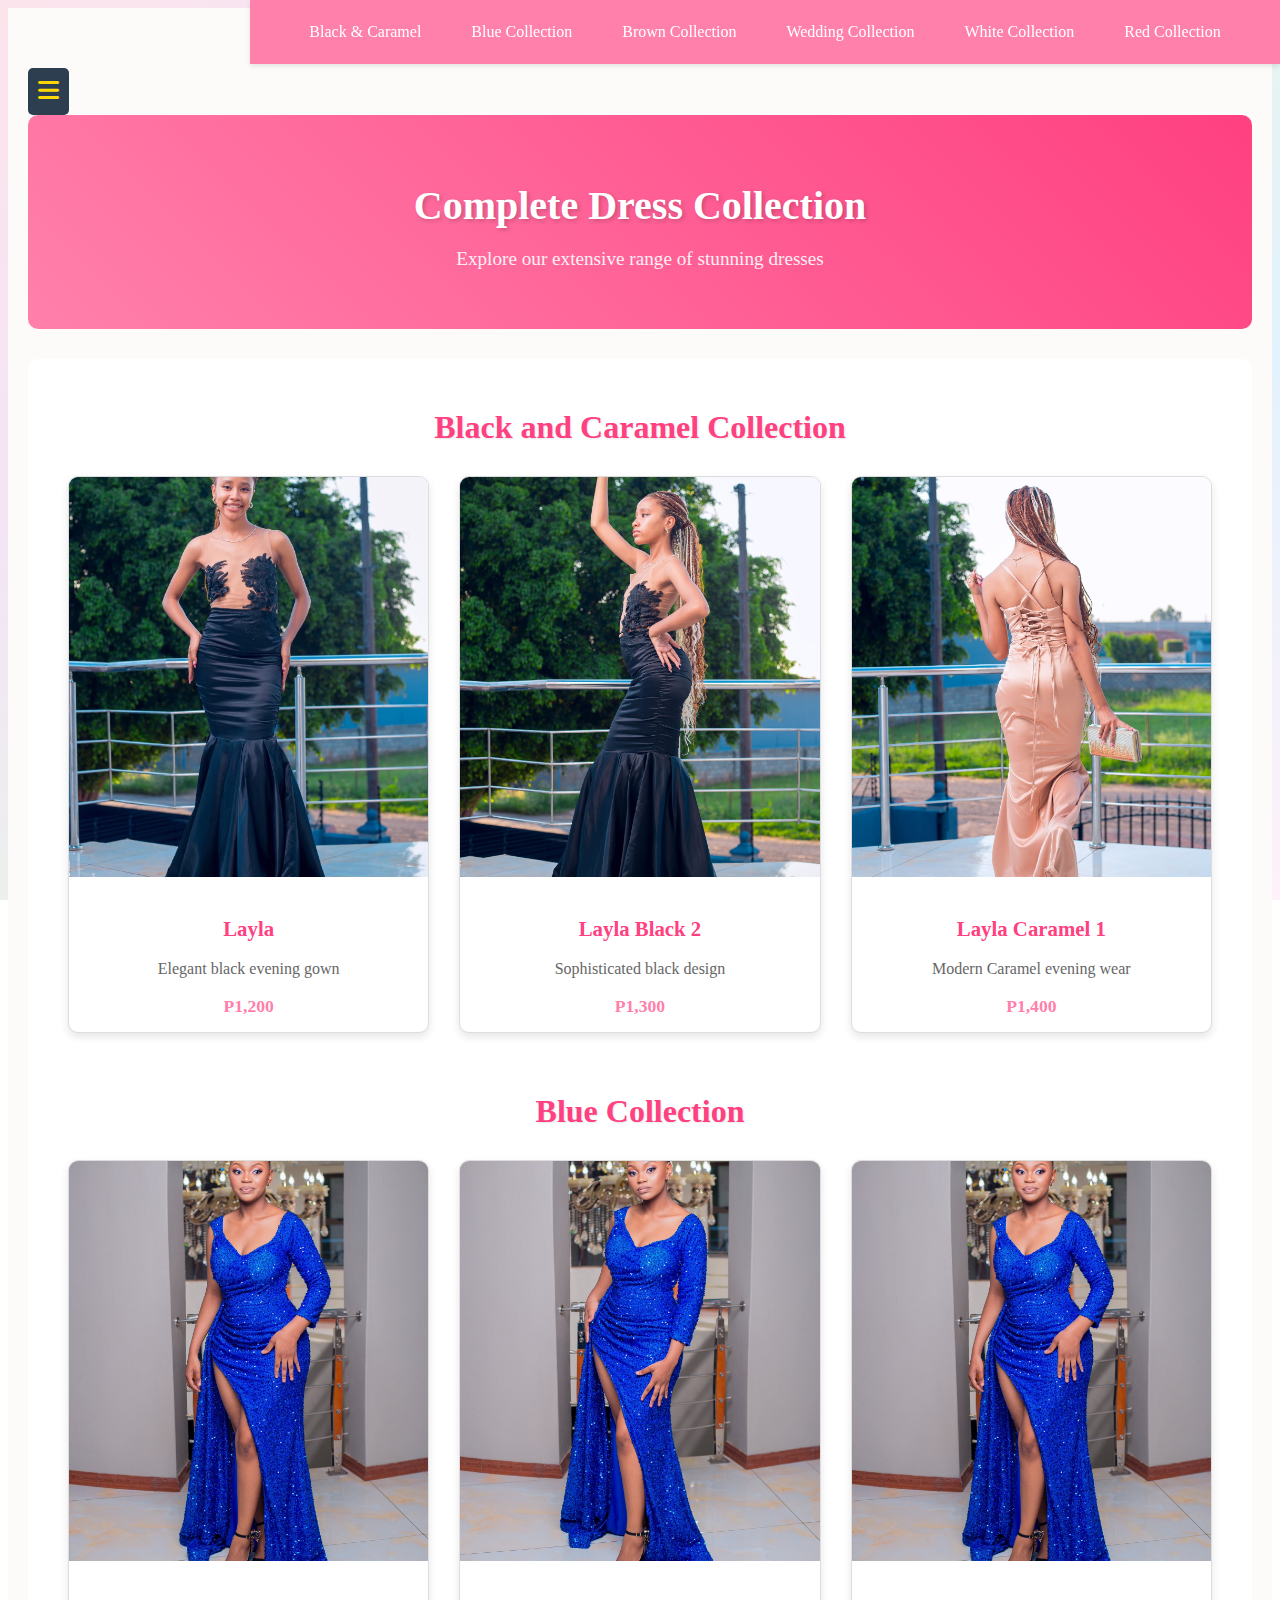
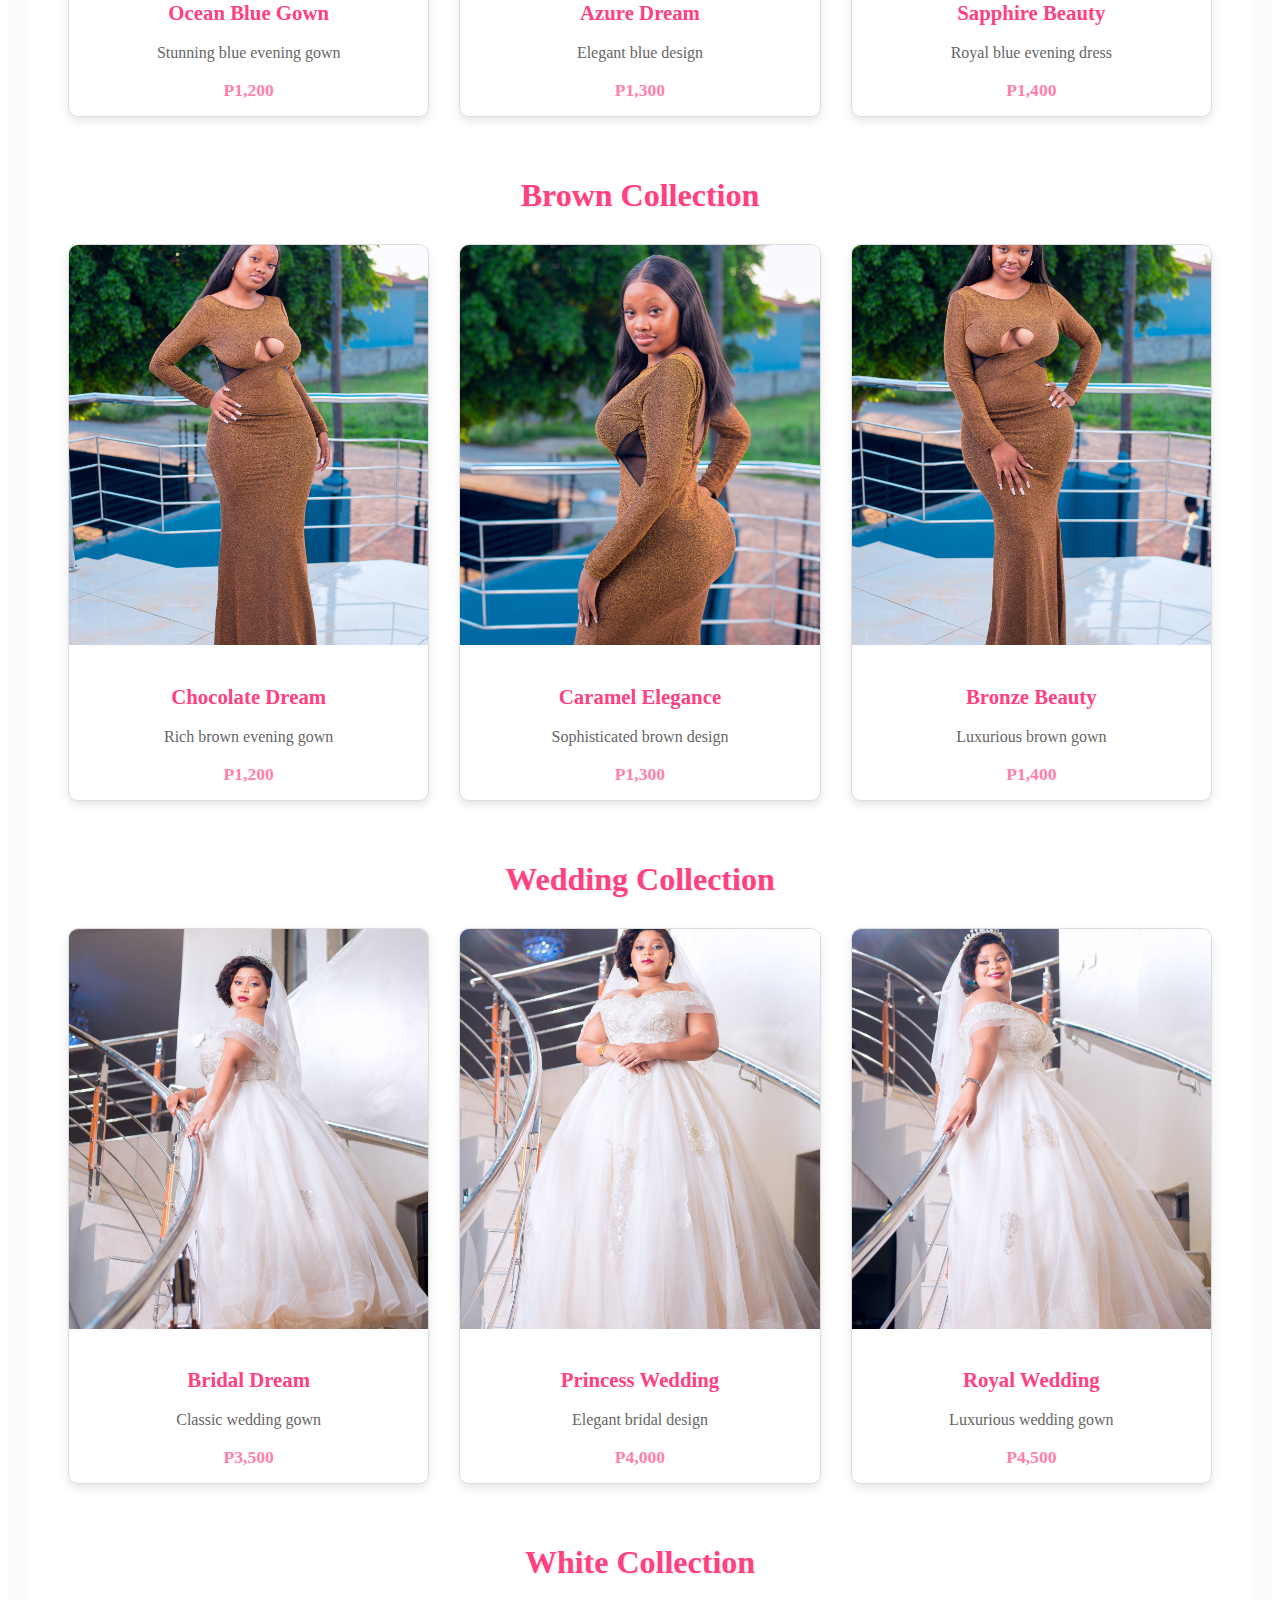
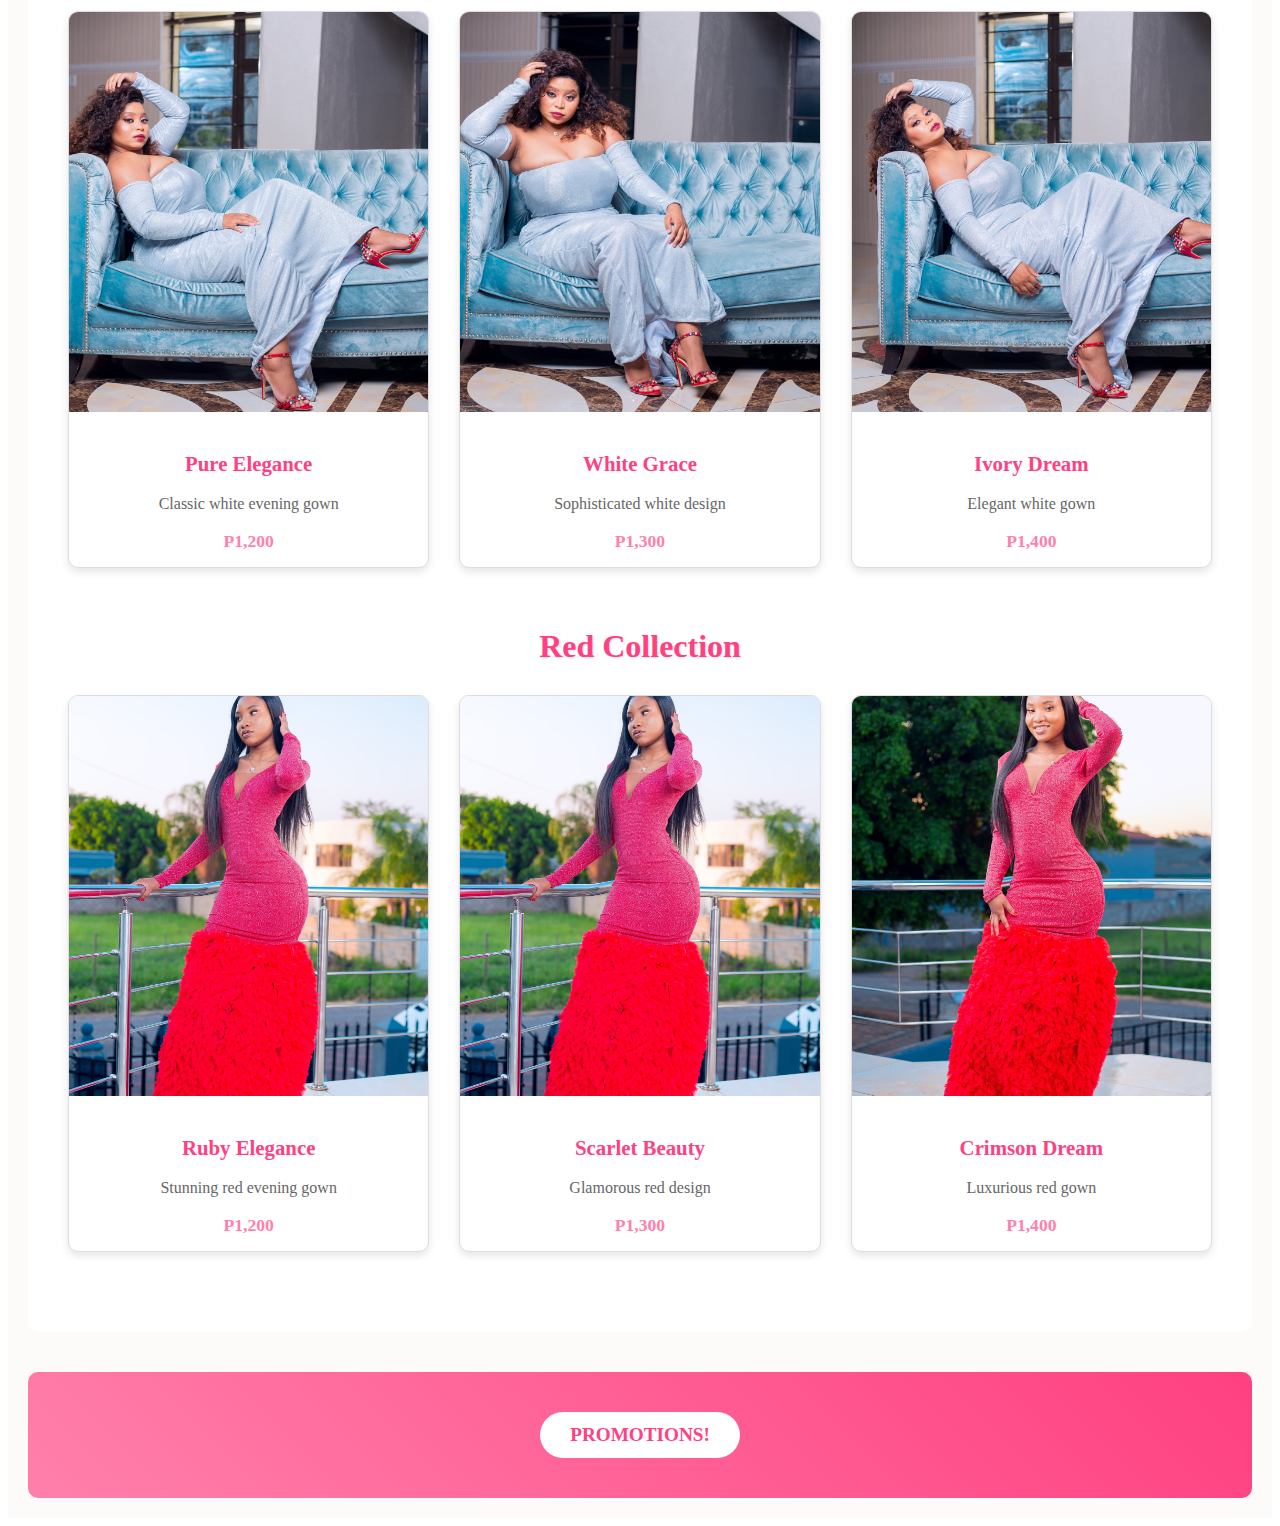
<file: all.html>
<!DOCTYPE html>
<html lang="en">
<head>
    <meta charset="UTF-8">
    <meta name="viewport" content="width=device-width, initial-scale=1.0">
    <title>All Collections - Elegant Gowns BW</title>
    <link rel="stylesheet" href="style.css">
    <link rel="stylesheet" href="https://cdnjs.cloudflare.com/ajax/libs/font-awesome/6.0.0/css/all.min.css">
    <style>
        .promo-section {
            background: linear-gradient(to right, #ff80ab, #ff4081);
            padding: 30px;
            border-radius: 10px;
            margin: 20px 0;
            text-align: center;
            color: white;
        }

        .promo-section h2 {
            color: white;
            font-size: 2em;
            margin-bottom: 20px;
            text-shadow: 2px 2px 4px rgba(0, 0, 0, 0.2);
        }

        .promotion-link {
            display: inline-block;
            padding: 12px 30px;
            background-color: #fff;
            color: #ff4081;
            text-decoration: none;
            border-radius: 25px;
            font-weight: bold;
            transition: transform 0.3s;
            margin: 10px;
            font-size: 1.2em;
        }

        .promotion-link:hover {
            transform: scale(1.05);
            box-shadow: 0 4px 8px rgba(0, 0, 0, 0.2);
        }

        .collection h2 {
            color: #ff4081;
            text-align: center;
            margin: 30px 0;
            font-size: 2em;
            text-shadow: 1px 1px 2px rgba(0, 0, 0, 0.1);
        }

        .container {
            background-color: rgba(255, 255, 255, 0.9);
            padding: 20px;
            border-radius: 10px;
            margin: 20px auto;
            max-width: 1200px;
        }

        header {
            background: linear-gradient(45deg, #ff80ab, #ff4081);
            padding: 40px 0;
            text-align: center;
            color: white;
            margin-bottom: 30px;
            border-radius: 10px;
        }

        header h1 {
            font-size: 2.5em;
            margin-bottom: 10px;
            text-shadow: 2px 2px 4px rgba(0, 0, 0, 0.2);
        }

        .subtitle {
            font-size: 1.2em;
            color: white;
            opacity: 0.9;
        }

        .dress-card {
            background: white;
            border-radius: 10px;
            overflow: hidden;
            box-shadow: 0 4px 8px rgba(0, 0, 0, 0.1);
            transition: transform 0.3s;
        }

        .dress-card:hover {
            transform: translateY(-5px);
            box-shadow: 0 6px 12px rgba(0, 0, 0, 0.15);
        }

        .dress-info {
            padding: 15px;
            text-align: center;
        }

        .dress-info h3 {
            color: #ff4081;
            margin-bottom: 8px;
        }

        .price {
            color: #ff80ab;
            font-weight: bold;
            font-size: 1.1em;
        }

        footer {
            background: linear-gradient(45deg, #ff80ab, #ff4081);
            padding: 30px 0;
            text-align: center;
            margin-top: 40px;
            border-radius: 10px;
        }

        @media (max-width: 768px) {
            .container {
                padding: 10px;
            }
            
            header h1 {
                font-size: 2em;
            }
        }

        /* Add fixed top navigation styles */
        .top-nav {
            position: fixed;
            top: 0;
            left: 250px; /* Match sidenav width */
            right: 0;
            background: #ff80ab;
            padding: 15px;
            z-index: 1000;
            display: flex;
            justify-content: center;
            gap: 20px;
            box-shadow: 0 2px 5px rgba(0,0,0,0.1);
        }

        .top-nav a {
            color: white;
            text-decoration: none;
            padding: 8px 15px;
            border-radius: 20px;
            transition: background-color 0.3s;
        }

        .top-nav a:hover {
            background-color: rgba(255, 255, 255, 0.2);
        }

        /* Adjust main content to account for fixed nav */
        .main {
            padding-top: 60px;
        }

        @media (max-width: 768px) {
            .top-nav {
                left: 0;
                flex-wrap: wrap;
            }
            
            .main {
                padding-top: 100px;
            }
        }
    </style>
</head>
<body>
    <!-- Side Navigation -->
    <div class="sidenav" id="mySidenav">
        <a href="javascript:void(0)" class="closebtn" onclick="closeNav()">&times;</a>
        <div class="nav-logo">
            <h2>Elegant Gowns BW</h2>
        </div>
        <a href="index.html"><i class="fas fa-home"></i> Home</a>
        <a href="gowns.html"><i class="fas fa-dress"></i> Gowns</a>
        <a href="all.html" class="active"><i class="fas fa-tshirt"></i> All Collections</a>
        <a href="feedback.html"><i class="fas fa-comment"></i> Feedback</a>
        <a href="index.html#contact"><i class="fas fa-envelope"></i> Contact Us</a>
    </div>

    <!-- Main Content -->
    <div class="main" id="main">
        <span class="menu-icon" onclick="openNav()">
            <i class="fas fa-bars"></i>
        </span>

        <!-- Top Navigation -->
        <div class="top-nav">
            <a href="#black-caramel">Black & Caramel</a>
            <a href="#blue">Blue Collection</a>
            <a href="#brown">Brown Collection</a>
            <a href="#wedding">Wedding Collection</a>
            <a href="#white">White Collection</a>
            <a href="#red">Red Collection</a>
        </div>

        <header>
            <h1>Complete Dress Collection</h1>
            <p class="subtitle">Explore our extensive range of stunning dresses</p>
        </header>

        <div class="container">
            <!-- Black and Caramel Collection -->
            <div class="collection" id="black-caramel">
                <h2>Black and Caramel Collection</h2>
                <div class="dress-grid">
                    <div class="dress-card">
                        <img src="images/layla.jpg" alt="Layla Gown">
                        <div class="dress-info">
                            <h3>Layla</h3>
                            <p>Elegant black evening gown</p>
                            <span class="price">P1,200</span>
                        </div>
                    </div>
                    <div class="dress-card">
                        <img src="images/laylablack2.jpg" alt="Layla Black 2">
                        <div class="dress-info">
                            <h3>Layla Black 2</h3>
                            <p>Sophisticated black design</p>
                            <span class="price">P1,300</span>
                        </div>
                    </div>
                    <div class="dress-card">
                        <img src="images/laylacaramel1.jpg" alt="Layla Caramel 1">
                        <div class="dress-info">
                            <h3>Layla Caramel 1</h3>
                            <p>Modern Caramel evening wear</p>
                            <span class="price">P1,400</span>
                        </div>
                    </div>
                </div>
            </div>

            <!-- Blue Collection -->
            <div class="collection" id="blue">
                <h2>Blue Collection</h2>
                <div class="dress-grid">
                    <div class="dress-card">
                        <img src="images/blue1.jpg" alt="Blue Dress 1">
                        <div class="dress-info">
                            <h3>Ocean Blue Gown</h3>
                            <p>Stunning blue evening gown</p>
                            <span class="price">P1,200</span>
                        </div>
                    </div>
                    <div class="dress-card">
                        <img src="images/blue2.jpg" alt="Blue Dress 2">
                        <div class="dress-info">
                            <h3>Azure Dream</h3>
                            <p>Elegant blue design</p>
                            <span class="price">P1,300</span>
                        </div>
                    </div>
                    <div class="dress-card">
                        <img src="images/blue3.jpg" alt="Blue Dress 3">
                        <div class="dress-info">
                            <h3>Sapphire Beauty</h3>
                            <p>Royal blue evening dress</p>
                            <span class="price">P1,400</span>
                        </div>
                    </div>
                </div>
            </div>

            <!-- Brown Collection -->
            <div class="collection" id="brown">
                <h2>Brown Collection</h2>
                <div class="dress-grid">
                    <div class="dress-card">
                        <img src="images/brown1.jpg" alt="Brown Dress 1">
                        <div class="dress-info">
                            <h3>Chocolate Dream</h3>
                            <p>Rich brown evening gown</p>
                            <span class="price">P1,200</span>
                        </div>
                    </div>
                    <div class="dress-card">
                        <img src="images/brown2.jpg" alt="Brown Dress 2">
                        <div class="dress-info">
                            <h3>Caramel Elegance</h3>
                            <p>Sophisticated brown design</p>
                            <span class="price">P1,300</span>
                        </div>
                    </div>
                    <div class="dress-card">
                        <img src="images/brown3.jpg" alt="Brown Dress 3">
                        <div class="dress-info">
                            <h3>Bronze Beauty</h3>
                            <p>Luxurious brown gown</p>
                            <span class="price">P1,400</span>
                        </div>
                    </div>
                </div>
            </div>

            <!-- Wedding Collection -->
            <div class="collection" id="wedding">
                <h2>Wedding Collection</h2>
                <div class="dress-grid">
                    <div class="dress-card">
                        <img src="images/wed1.jpg" alt="Wedding Dress 1">
                        <div class="dress-info">
                            <h3>Bridal Dream</h3>
                            <p>Classic wedding gown</p>
                            <span class="price">P3,500</span>
                        </div>
                    </div>
                    <div class="dress-card">
                        <img src="images/wed2.jpg" alt="Wedding Dress 2">
                        <div class="dress-info">
                            <h3>Princess Wedding</h3>
                            <p>Elegant bridal design</p>
                            <span class="price">P4,000</span>
                        </div>
                    </div>
                    <div class="dress-card">
                        <img src="images/wed3.jpg" alt="Wedding Dress 3">
                        <div class="dress-info">
                            <h3>Royal Wedding</h3>
                            <p>Luxurious wedding gown</p>
                            <span class="price">P4,500</span>
                        </div>
                    </div>
                </div>
            </div>

            <!-- White Collection -->
            <div class="collection" id="white">
                <h2>White Collection</h2>
                <div class="dress-grid">
                    <div class="dress-card">
                        <img src="images/white1.jpg" alt="White Dress 1">
                        <div class="dress-info">
                            <h3>Pure Elegance</h3>
                            <p>Classic white evening gown</p>
                            <span class="price">P1,200</span>
                        </div>
                    </div>
                    <div class="dress-card">
                        <img src="images/white2.jpg" alt="White Dress 2">
                        <div class="dress-info">
                            <h3>White Grace</h3>
                            <p>Sophisticated white design</p>
                            <span class="price">P1,300</span>
                        </div>
                    </div>
                    <div class="dress-card">
                        <img src="images/white3.jpg" alt="White Dress 3">
                        <div class="dress-info">
                            <h3>Ivory Dream</h3>
                            <p>Elegant white gown</p>
                            <span class="price">P1,400</span>
                        </div>
                    </div>
                </div>
            </div>

            <!-- Red Collection -->
            <div class="collection" id="red">
                <h2>Red Collection</h2>
                <div class="dress-grid">
                    <div class="dress-card">
                        <img src="images/red1.jpg" alt="Red Dress 1">
                        <div class="dress-info">
                            <h3>Ruby Elegance</h3>
                            <p>Stunning red evening gown</p>
                            <span class="price">P1,200</span>
                        </div>
                    </div>
                    <div class="dress-card">
                        <img src="images/red2.jpg" alt="Red Dress 2">
                        <div class="dress-info">
                            <h3>Scarlet Beauty</h3>
                            <p>Glamorous red design</p>
                            <span class="price">P1,300</span>
                        </div>
                    </div>
                    <div class="dress-card">
                        <img src="images/red3.jpg" alt="Red Dress 3">
                        <div class="dress-info">
                            <h3>Crimson Dream</h3>
                            <p>Luxurious red gown</p>
                            <span class="price">P1,400</span>
                        </div>
                    </div>
                </div>
            </div>
        </div>

        <footer>
            <a href="gowns.html" class="promotion-link">PROMOTIONS!</a>
        </footer>
    </div>

    <script>
        function openNav() {
            document.getElementById("mySidenav").style.width = "250px";
            document.getElementById("main").style.marginLeft = "250px";
            document.querySelector(".top-nav").style.left = "250px";
        }

        function closeNav() {
            document.getElementById("mySidenav").style.width = "0";
            document.getElementById("main").style.marginLeft = "0";
            document.querySelector(".top-nav").style.left = "0";
        }

        // Smooth scroll for anchor links
        document.querySelectorAll('.top-nav a').forEach(anchor => {
            anchor.addEventListener('click', function(e) {
                e.preventDefault();
                const targetId = this.getAttribute('href');
                const targetElement = document.querySelector(targetId);
                const navOffset = 70; // Account for fixed nav height
                const targetPosition = targetElement.offsetTop - navOffset;
                
                window.scrollTo({
                    top: targetPosition,
                    behavior: 'smooth'
                });
            });
        });
    </script>
</body>
</html>
</file>
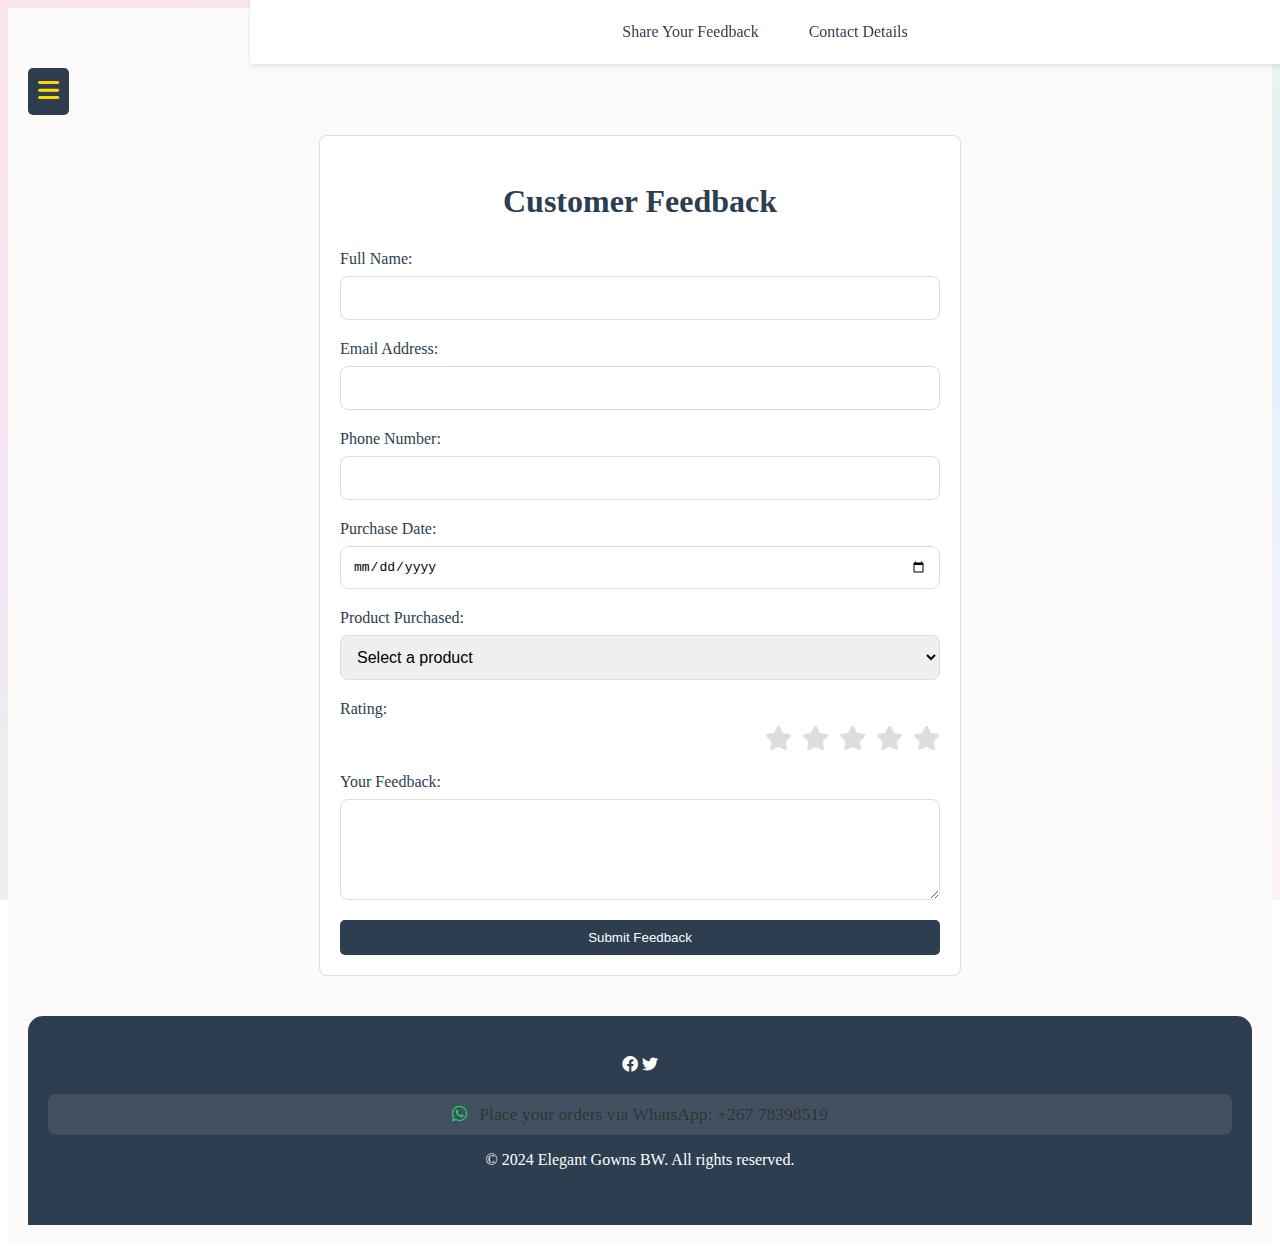
<file: feedback.html>
<!DOCTYPE html>
<html lang="en">
<head>
    <meta charset="UTF-8">
    <meta name="viewport" content="width=device-width, initial-scale=1.0">
    <title>Customer Feedback - Elegant Gowns BW</title>
    <link rel="stylesheet" href="style.css">
    <link rel="stylesheet" href="https://cdnjs.cloudflare.com/ajax/libs/font-awesome/6.0.0/css/all.min.css">
</head>
<body>

    <div class="sidenav" id="mySidenav">
        <a href="javascript:void(0)" class="closebtn" onclick="closeNav()">&times;</a>
        <div class="nav-logo">
            <h2>Elegant Gowns BW</h2>
        </div>
        <a href="index.html"><i class="fas fa-home"></i> Home</a>
        <a href="gowns.html"><i class="fas fa-dress"></i> Gowns</a>
        <a href="all.html"><i class="fas fa-tshirt"></i> All Collections</a>
        <a href="jewelry.html"><i class="fas fa-gem"></i> Jewelry</a>
        <a href="feedback.html" class="active"><i class="fas fa-comment"></i> Feedback</a>
        <a href="index.html#contact"><i class="fas fa-envelope"></i> Contact Us</a>
    </div>

    <div class="main" id="main">
        <span class="menu-icon" onclick="openNav()">
            <i class="fas fa-bars"></i>
        </span>

        <div class="page-nav">
            <a href="#feedback-form">Share Your Feedback</a>
            <a href="#contact-form">Contact Details</a>
        </div>

        <div class="feedback-container" id="feedback-form">
            <h2>Customer Feedback</h2>
            <form action="mailto:info@elegantgownsbw.com" method="post" enctype="text/plain" class="feedback-form">
                <div class="form-group">
                    <label for="name">Full Name:</label>
                    <input type="text" id="name" name="name" required>
                </div>

                <div class="form-group">
                    <label for="email">Email Address:</label>
                    <input type="email" id="email" name="email" required>
                </div>

                <div class="form-group">
                    <label for="phone">Phone Number:</label>
                    <input type="tel" id="phone" name="phone" required>
                </div>

                <div class="form-group">
                    <label for="purchase-date">Purchase Date:</label>
                    <input type="date" id="purchase-date" name="purchase-date">
                </div>

                <div class="form-group">
                    <label for="product">Product Purchased:</label>
                    <select id="product" name="product">
                        <option value="">Select a product</option>
                        <option value="black-collection">Black Collection</option>
                        <option value="caramel-collection">Caramel Collection</option>
                        <option value="jewelry">Jewelry</option>
                    </select>
                </div>

                <div class="form-group">
                    <label for="rating">Rating:</label>
                    <div class="rating">
                        <input type="radio" id="star5" name="rating" value="5" required>
                        <label for="star5"><i class="fas fa-star"></i></label>
                        <input type="radio" id="star4" name="rating" value="4">
                        <label for="star4"><i class="fas fa-star"></i></label>
                        <input type="radio" id="star3" name="rating" value="3">
                        <label for="star3"><i class="fas fa-star"></i></label>
                        <input type="radio" id="star2" name="rating" value="2">
                        <label for="star2"><i class="fas fa-star"></i></label>
                        <input type="radio" id="star1" name="rating" value="1">
                        <label for="star1"><i class="fas fa-star"></i></label>
                    </div>
                </div>

                <div class="form-group">
                    <label for="feedback">Your Feedback:</label>
                    <textarea id="feedback" name="feedback" rows="5" required></textarea>
                </div>

                <button type="submit" class="submit-btn">Submit Feedback</button>
            </form>
        </div>

        <footer>
            <div class="footer-content">
                <div class="social-links">
                    <i class="fab fa-facebook"></i>
                    <i class="fab fa-twitter"></i>
                </div>
                <div class="whatsapp-notice">
                    <p><i class="fab fa-whatsapp"></i> Place your orders via WhatsApp: 
                    +267 78398519</p>
                </div>
                <p>&copy; 2024 Elegant Gowns BW. All rights reserved.</p>
            </div>
        </footer>
    </div>

    <script>
        function openNav() {
            document.getElementById("mySidenav").style.width = "250px";
            document.getElementById("main").style.marginLeft = "250px";
        }

        function closeNav() {
            document.getElementById("mySidenav").style.width = "0";
            document.getElementById("main").style.marginLeft = "0";
        }
    </script>
</body>
</html>
</file>
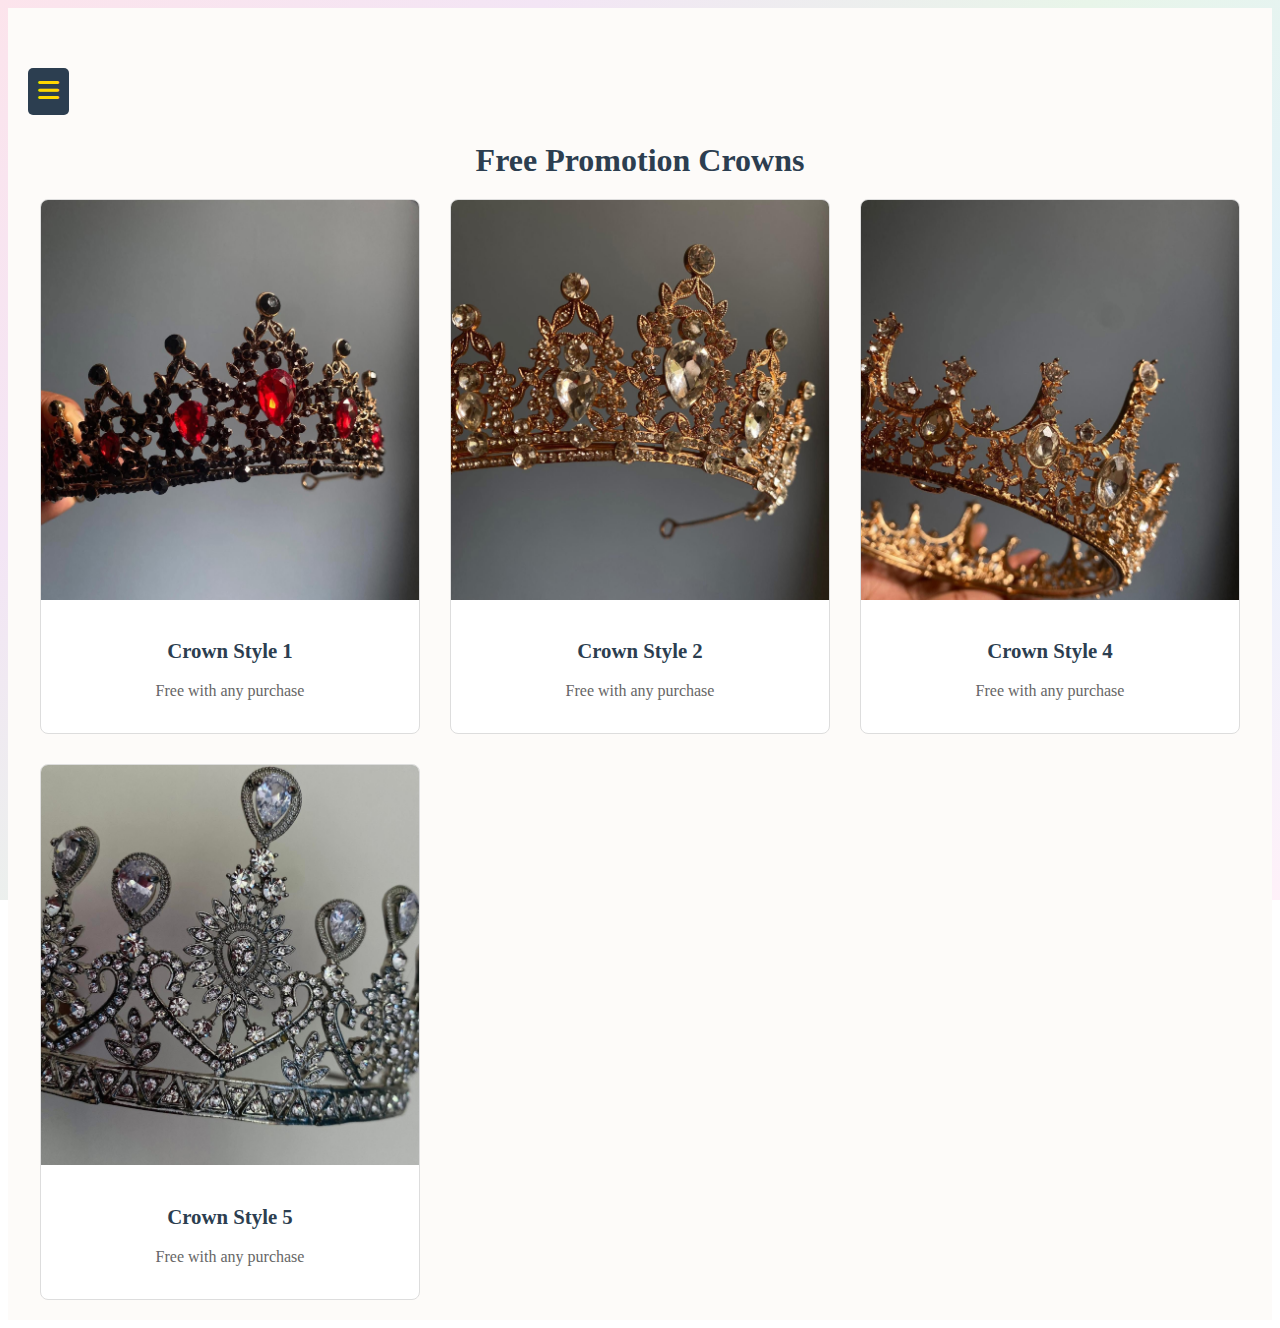
<file: gowns.html>
<!DOCTYPE html>
<html lang="en">
<head>
    <meta charset="UTF-8">
    <meta name="viewport" content="width=device-width, initial-scale=1.0">
    <title>Gowns - Elegant Gowns BW</title>
    <link rel="stylesheet" href="style.css">
    <link rel="stylesheet" href="https://cdnjs.cloudflare.com/ajax/libs/font-awesome/6.0.0/css/all.min.css">
</head>
<body>
    <!-- Side Navigation -->
    <div class="sidenav" id="mySidenav">
        <a href="javascript:void(0)" class="closebtn" onclick="closeNav()">&times;</a>
        <div class="nav-logo">
            <h2>Elegant Gowns BW</h2>
        </div>
        <a href="index.html"><i class="fas fa-home"></i> Home</a>
        <a href="gowns.html" class="active"><i class="fas fa-dress"></i> Gowns</a>
        <a href="all.html"><i class="fas fa-tshirt"></i> All Collections</a>
        <a href="feedback.html"><i class="fas fa-comment"></i> Feedback</a>
        <a href="index.html#contact"><i class="fas fa-envelope"></i> Contact Us</a>
    </div>

    <!-- Main Content -->
    <div class="main" id="main">
        <span class="menu-icon" onclick="openNav()">
            <i class="fas fa-bars"></i>
        </span>

        <!-- Free Promotion Gowns Section -->
        <section class="free-gowns" id="free">
            <h2 class="section-title">Free Promotion Crowns</h2>
            <div class="dress-grid">
                <div class="dress-card">
                    <img src="images/crown1.jpg" alt="Crown 1">
                    <div class="dress-info">
                        <h3>Crown Style 1</h3>
                        <p>Free with any purchase</p>
                    </div>
                </div>
                <div class="dress-card">
                    <img src="images/crown2.jpg" alt="Crown 2">
                    <div class="dress-info">
                        <h3>Crown Style 2</h3>
                        <p>Free with any purchase</p>
                    </div>
                </div>
                <div class="dress-card">
                    <img src="images/crown4.jpg" alt="Crown 4">
                    <div class="dress-info">
                        <h3>Crown Style 4</h3>
                        <p>Free with any purchase</p>
                    </div>
                </div>
                <div class="dress-card">
                    <img src="images/crown5.jpg" alt="Crown 5">
                    <div class="dress-info">
                        <h3>Crown Style 5</h3>
                        <p>Free with any purchase</p>
                    </div>
                </div>
            </div>
        </section>
    </div>

    <script>
        function openNav() {
            document.getElementById("mySidenav").style.width = "250px";
            document.getElementById("main").style.marginLeft = "250px";
        }

        function closeNav() {
            document.getElementById("mySidenav").style.width = "0";
            document.getElementById("main").style.marginLeft = "0";
        }
    </script>
</body>
</html>
</file>
<file: style.css>
{
    margin: 0;
    padding: 0;
    box-sizing: border-box;
    font-family: 'Arial', sans-serif;
}

body {
    background: linear-gradient(135deg, #fce4ec, #f3e5f5, #e8f5e9, #e3f2fd, #fff1f9);
    color: #333;
    background-attachment: fixed;
}

.sidenav {
    height: 100%;
    width: 0;
    position: fixed;
    z-index: 200;
    top: 0;
    left: 0;
    background-color: #FFD700; 
    overflow-x: hidden;
    transition: 0.5s;
    padding-top: 60px;
    box-shadow: 2px 0 5px rgba(0,0,0,0.1);
}

.sidenav a {
    padding: 15px 25px;
    text-decoration: none;
    font-size: 16px;
    color: #2c3e50; 
    display: block;
    transition: all 0.3s ease;
}

.sidenav a:hover {
    color: #ffffff; 
    background-color: rgba(0,0,0,0.1);
    transform: translateX(10px);
}

.sidenav .closebtn {
    position: absolute;
    top: 0;
    right: 25px;
    font-size: 36px;
    margin-left: 50px;
}

.nav-logo {
    text-align: center;
    color: #2c3e50;
    margin-bottom: 20px;
    padding: 0 20px;
}

.nav-logo h2 {
    color: #2c3e50;
    font-weight: bold;
}
.main {
    transition: margin-left .5s;
    padding: 20px;
    background-color: #FDFBF9;
    padding-top: 60px;
}

.menu-icon {
    font-size: 24px;
    cursor: pointer;
    color: #FFD700;
    display: inline-block;
    padding: 10px;
    background-color: #2c3e50;
    border-radius: 5px;
    transition: all 0.3s ease;
}

.menu-icon:hover {
    background-color: #FFD700;
    color: #2c3e50;
}
.hero-section {
    text-align: center;
    padding: 80px 20px;
    background: linear-gradient(rgba(0,0,0,0.6), rgba(0,0,0,0.6)), url('images/hero-bg.jpg');
    background-size: cover;
    background-position: center;
    color: white;
    margin-bottom: 40px;
    border-radius: 15px;
    box-shadow: 0 4px 15px rgba(0,0,0,0.1);
}
.hero-section h1 {
    font-size: 3.5em;
    margin-bottom: 20px;
    color: #FFD700;
    text-shadow: 2px 2px 4px rgba(0,0,0,0.3);
}

.hero-section p {
    font-size: 1.2em;
    color: #ffffff;
}

.promotions {
    padding: 40px 20px;
}

.promo-grid {
    display: grid;
    grid-template-columns: repeat(auto-fit, minmax(300px, 1fr));
    gap: 30px;
    margin-top: 30px;
}

.promo-card {
    background: white;
    border-radius: 15px;
    overflow: hidden;
    box-shadow: 0 4px 15px rgba(0,0,0,0.1);
    transition: transform 0.3s ease;
    border: 1px solid rgba(0,0,0,0.1);
}

.promo-card:hover {
    transform: translateY(-10px);
    box-shadow: 0 6px 20px rgba(0,0,0,0.15);
}

.promo-card img {
    width: 100%;
    height: 250px;
    object-fit: cover;
}

.promo-content {
    padding: 25px;
}

.promo-content h3 {
    color: #2c3e50;
    margin-bottom: 15px;
    font-size: 1.4em;
}

.promo-content p {
    color: #666;
    font-size: 1.1em;
}
.about-us {
    padding: 50px 30px;
    background-color: #ffffff;
    margin: 40px 0;
    border-radius: 15px;
    box-shadow: 0 4px 15px rgba(0,0,0,0.1);
    border: 1px solid rgba(0,0,0,0.1);
}

.about-us h2 {
    color: #2c3e50;
    font-size: 2.2em;
    margin-bottom: 25px;
}

.about-us p {
    font-size: 1.1em;
    line-height: 1.8;
    color: #555;
}

.contact-info {
    padding: 40px 20px;
}

.contact-grid {
    display: grid;
    grid-template-columns: repeat(auto-fit, minmax(250px, 1fr));
    gap: 30px;
    margin-top: 30px;
}

.contact-card {
    background: white;
    padding: 35px;
    border-radius: 15px;
    text-align: center;
    box-shadow: 0 4px 15px rgba(0,0,0,0.1);
    border: 1px solid rgba(0,0,0,0.1);
    transition: transform 0.3s ease;
}

.contact-card:hover {
    transform: translateY(-5px);
}

.contact-card i {
    font-size: 2.5em;
    color: #FFD700;
    margin-bottom: 20px;
}

.contact-card h3 {
    color: #2c3e50;
    margin-bottom: 15px;
    font-size: 1.4em;
}

.contact-card p {
    color: #666;
    font-size: 1.1em;
    line-height: 1.6;
}

footer {
    background-color: #2c3e50;
    color: white;
    padding: 40px 20px;
    margin-top: 40px;
    border-radius: 15px 15px 0 0;
}

.footer-content {
    text-align: center;
}

.social-links {
    margin-bottom: 20px;
}

.social-links a {
    color: #FFD700;
    font-size: 24px;
    margin: 0 15px;
    text-decoration: none;
    transition: all 0.3s ease;
}

.social-links a:hover {
    color: white;
    transform: translateY(-3px);
}

@media screen and (max-width: 768px) {
    .hero-section h1 {
        font-size: 2.5em;
    }
    
    .sidenav {
        padding-top: 15px;
    }
    
    .sidenav a {
        font-size: 14px;
    }
    
    .contact-grid {
        grid-template-columns: 1fr;
    }
}

/* General Typography */
h2 {
    color: #2c3e50;
    margin-bottom: 20px;
    text-align: center;
    font-size: 2em;
}

.sidenav a.active {
    background-color: rgba(0,0,0,0.1);
    color: #2c3e50;
    font-weight: bold;
}

.whatsapp-notice {
    margin: 15px 0;
    padding: 10px;
    background: rgba(255, 255, 255, 0.1);
    backdrop-filter: blur(10px);
    border-radius: 8px;
    text-align: center;
}

.whatsapp-notice p {
    color: #333;
    font-family: Georgia, serif;
    font-size: 1.1em;
    margin: 0;
}

.whatsapp-notice i {
    color: #25D366;
    margin-right: 8px;
}

.whatsapp-notice a {
    color: #25D366;
    text-decoration: none;
    font-weight: bold;
    transition: color 0.3s ease;
}

.whatsapp-notice a:hover {
    color: #128C7E;
    text-decoration: underline;
}

.promotions-link a:hover {
    transform: translateY(-3px);
    box-shadow: 0 4px 15px rgba(0,0,0,0.2);
    background-color: #2c3e50;
    color: #FFD700;
}

.page-nav {
    position: fixed;
    top: 0;
    left: 250px; /* Match sidenav width */
    right: 0;
    display: flex;
    justify-content: center;
    gap: 20px;
    padding: 15px;
    background: #fff;
    box-shadow: 0 2px 5px rgba(0,0,0,0.1);
    z-index: 100;
}

.page-nav a {
    color: #2c3e50;
    text-decoration: none;
    padding: 8px 15px;
    border-radius: 5px;
    transition: background-color 0.3s;
}

.page-nav a:hover {
    background-color: #f0f0f0;
}

.feedback-container {
    background: white;
    border: 1px solid #ddd;
    border-radius: 8px;
    padding: 20px;
    margin: 20px auto;
    max-width: 600px;
}

.feedback-container h2 {
    text-align: center;
    color: #2c3e50;
    font-size: 2em;
    margin-bottom: 30px;
    font-family: Georgia, serif;
}

.feedback-form {
    display: grid;
    gap: 20px;
}

.form-group {
    display: flex;
    flex-direction: column;
    gap: 8px;
}

.form-group label {
    color: #2c3e50;
    font-weight: 500;
}

.form-group input,
.form-group select,
.form-group textarea {
    padding: 12px;
    border: 1px solid #ddd;
    border-radius: 8px;
    font-size: 1em;
    transition: all 0.3s ease;
}

.form-group input:focus,
.form-group select:focus,
.form-group textarea:focus {
    border-color: #8e44ad;
    outline: none;
    box-shadow: 0 0 0 2px rgba(142, 68, 173, 0.2);
}

.rating {
    display: flex;
    flex-direction: row-reverse;
    gap: 10px;
}

.rating input {
    display: none;
}

.rating label {
    cursor: pointer;
    color: #ddd;
    font-size: 24px;
    transition: color 0.3s ease;
}

.rating input:checked ~ label,
.rating label:hover,
.rating label:hover ~ label {
    color: #ffd700;
}

.submit-btn {
    background: #2c3e50;
    color: white;
    padding: 10px 20px;
    border: none;
    border-radius: 5px;
    cursor: pointer;
}

.submit-btn:hover {
    background: #34495e;
}

.collection {
    margin-bottom: 60px;
    padding: 0 20px;
}

.collection h2 {
    text-align: center;
    color: #2c3e50;
    font-size: 2em;
    margin: 40px 0 30px;
    font-family: Georgia, serif;
}

.dress-grid {
    display: grid;
    grid-template-columns: repeat(3, 1fr);
    gap: 30px;
    max-width: 1200px;
    margin: 0 auto;
}

.dress-card {
    background: white;
    border: 1px solid #ddd;
    border-radius: 8px;
    overflow: hidden;
    transition: transform 0.3s;
}

.dress-card:hover {
    transform: translateY(-5px);
}

.dress-card img {
    width: 100%;
    height: 400px;
    object-fit: cover;
    transition: transform 0.3s ease;
}

.dress-card:hover img {
    transform: scale(1.05);
}

.dress-info {
    padding: 15px;
    text-align: center;
}

.dress-info h3 {
    font-size: 1.3em;
    color: #2c3e50;
    margin-bottom: 10px;
    font-weight: 600;
}

.dress-info p {
    color: #666;
    margin-bottom: 15px;
    line-height: 1.5;
}

.price {
    color: #2c3e50;
    font-weight: bold;
    font-size: 1.2em;
}

@media (max-width: 992px) {
    .dress-grid {
        grid-template-columns: repeat(2, 1fr);
    }
    
    .feedback-container {
        margin: 20px;
    }
}

@media (max-width: 576px) {
    .dress-grid {
        grid-template-columns: 1fr;
    }

    .dress-card img {
        height: 350px;
    }
    
    .page-nav {
        left: 0;
        flex-wrap: wrap;
    }
    
    .main {
        padding-top: 100px;
    }
    
    .rating {
        justify-content: center;
    }
}
</file>
